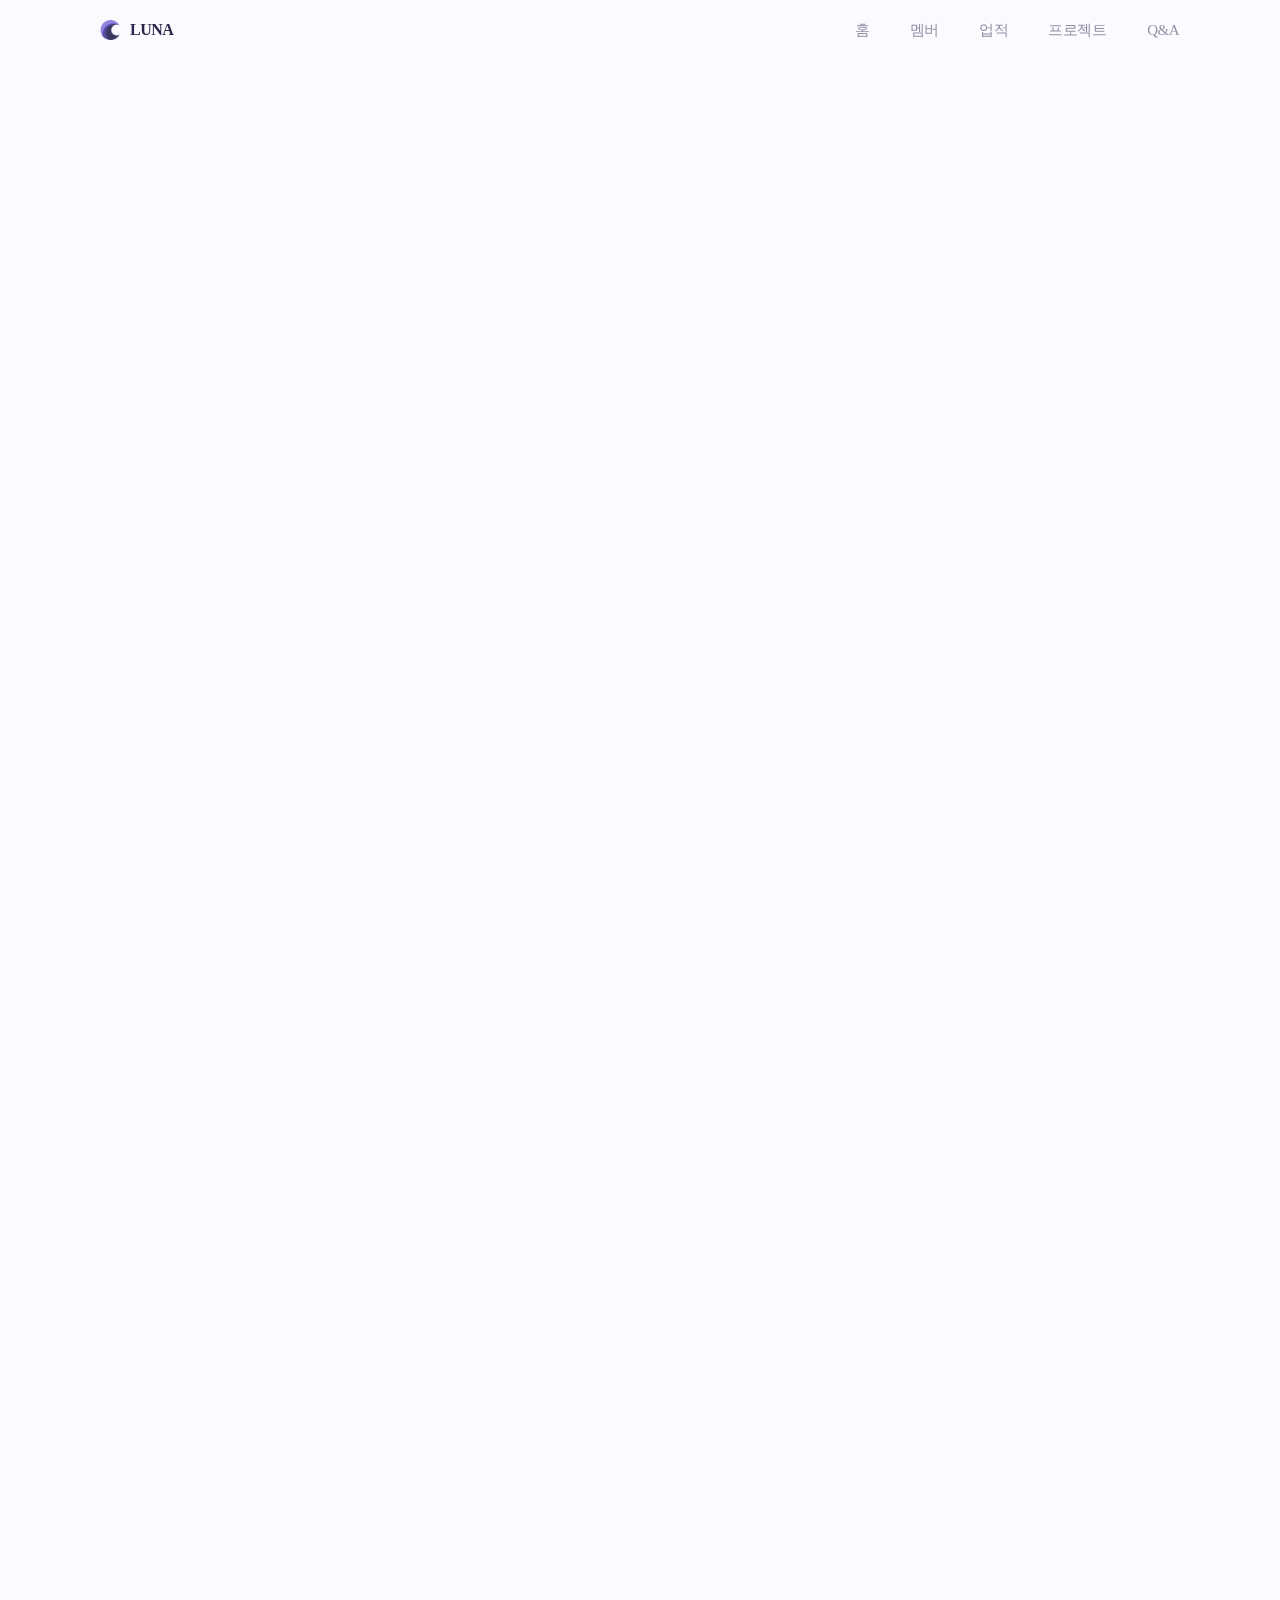
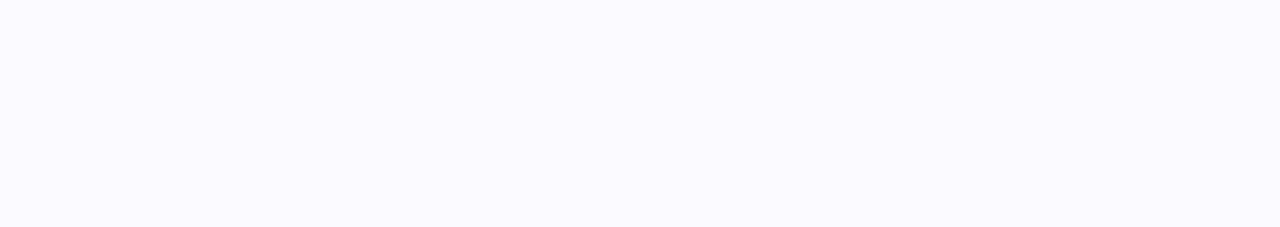
<file: index.html>
<!DOCTYPE html>
<html lang="ko">
  <head>
    <meta charset="UTF-8">
    <meta name="viewport" content="width=device-width, initial-scale=1, maximum-scale=1, user-scalable=no">

    <meta name="apple-mobile-web-app-capable" content="yes">
    <meta name="apple-mobile-web-app-status-bar-style" content="black-translucent">

    <meta name="author" content="루나">
    <link rel="apple-touch-icon" sizes="57x57" href="/logo/apple-icon-57x57.png">
    <link rel="apple-touch-icon" sizes="60x60" href="/logo/apple-icon-60x60.png">
    <link rel="apple-touch-icon" sizes="72x72" href="/logo/apple-icon-72x72.png">
    <link rel="apple-touch-icon" sizes="76x76" href="/logo/apple-icon-76x76.png">
    <link rel="apple-touch-icon" sizes="114x114" href="/logo/apple-icon-114x114.png">
    <link rel="apple-touch-icon" sizes="120x120" href="/logo/apple-icon-120x120.png">
    <link rel="apple-touch-icon" sizes="144x144" href="/logo/apple-icon-144x144.png">
    <link rel="apple-touch-icon" sizes="152x152" href="/logo/apple-icon-152x152.png">
    <link rel="apple-touch-icon" sizes="180x180" href="/logo/apple-icon-180x180.png">
    <link rel="icon" type="image/png" sizes="192x192"  href="/logo/android-icon-192x192.png">
    <link rel="icon" type="image/png" sizes="32x32" href="/logo/favicon-32x32.png">
    <link rel="icon" type="image/png" sizes="96x96" href="/logo/favicon-96x96.png">
    <link rel="icon" type="image/png" sizes="16x16" href="/logo/favicon-16x16.png">
    <link rel="manifest" href="/logo/manifest.json">
    <meta name="msapplication-TileColor" content="#524B9B">
    <meta name="msapplication-TileImage" content="/logo/ms-icon-144x144.png">
    <meta name="theme-color" content="#524B9B">

    <meta http-equiv="Title" content="달빛을 나누다, LUNA">
    <meta http-equiv="Subject" content="한국디지털미디어고등학교의 IT 소셜벤처 동아리">
    <meta http-equiv="Publisher" content="루나">

    <meta name="twitter:title" content="달빛을 나누다, LUNA">
    <meta name="twitter:description" content="한국디지털미디어고등학교의 IT 소셜벤처 동아리">
    <meta name="twitter:image" content="/logo/logo-512x512.png">
    <meta name="twitter:card" content="summary_large_image">

    <meta property="og:type" content="website">
    <meta property="og:title" content="달빛을 나누다, LUNA">
    <meta property="og:description" content="한국디지털미디어고등학교의 IT 소셜벤처 동아리">
    <meta property="og:image" content="/logo/logo-512x512.png">
    <meta property="og:url" content="https://luna.codes">

    <link rel="canonical" href="https://luna.codes">
    <link rel="shortcut icon" href="/favicon.ico">
    <title>달빛을 나누다, LUNA</title>
    <meta name="description" content="한국디지털미디어고등학교의 IT 소셜벤처 동아리">
    <meta name="keywords" content="루나,LUNA,디미고,DIMIGO,동아리,IT소셜벤처">

    <link rel="stylesheet" href="/css/style.css">

    <script src="https://npm.2w.vc/jquery@3.6.0/dist/jquery.min.js"></script>
    <script src="https://npm.2w.vc/scrollmagic@2.0.8/scrollmagic/minified/ScrollMagic.min.js"></script>
    <script src="https://npm.2w.vc/scrollmagic@2.0.8/scrollmagic/minified/plugins/debug.addIndicators.min.js"></script>
    <script src="https://npm.2w.vc/scrollmagic@2.0.8/scrollmagic/minified/plugins/animation.gsap.min.js"></script>
    <script src="https://npm.2w.vc/gsap@2.1.3/src/minified/TweenMax.min.js"></script>
    <script src="https://npm.2w.vc/gsap@2.1.3/src/minified/TimelineMax.min.js"></script>
  </head>
  <body>
    <div id="app" class="home">
      <div id="navbar">
  <div id="inner">
    <a id="item" href="/"><img src="/logo/favicon-96x96.png">LUNA</a>
    <div id="fill"></div>
    <a id="item" slug="home" href="/"><div id="active">홈</div><div id="deactive">홈</div></a>
    <a id="item" slug="member" href="/member"><div id="active">멤버</div><div id="deactive">멤버</div></a>
    <a id="item" slug="award" href="/award"><div id="active">업적</div><div id="deactive">업적</div></a>
    <a id="item" slug="project" href="/project"><div id="active">프로젝트</div><div id="deactive">프로젝트</div></a>
    <a id="item" slug="qna" href="/qna"><div id="active">Q&A</div><div id="deactive">Q&A</div></a>
  </div>
  <script>
    $('#navbar a[slug="home"]').addClass('active');
  </script>
</div>
      <div id="scroll">
        <div id="content">
          <div id="page" class="main" type="full">
  <div id="inner">
    <div id="text">
      <div id="slogan">달빛을 나누다,</div>
      <div id="title">LUNA</div>
      <div id="description"><span id="bold">LUNA</span>는 한국디지털미디어고등학교의 유일한 <span id="bold">IT 소셜벤처 동아리</span>로 다양한 사회적 문제들을 해결하고 <span id="bold">모두가 함께 살 수 있는 세상을 만들기 위해 노력하고 있습니다.</span></div>
    </div>
    <canvas id="luna3d"></canvas>
    <div id="detail" onclick="$('#scroll').animate({scrollTop: showHeight}, 1000);">
      <div id="icon"></div>
      <div id="text">스크롤하여 더 알아보기</div>
    </div>
  </div>
</div>
<div id="page" class="project" type="min">
  <div id="inner">
    <div id="text">루나의 크루원들은 지금까지 자발적으로</div>
    <div id="tags">
      <div id="line" class="vw" vw="100" idx="0"><div id="mix"></div></div>
      <div id="line" class="vw" vw="100" idx="1"><div id="mix"></div></div>
      <div id="line" class="vw" vw="100" idx="2"><div id="mix"></div></div>
    </div>
    <div id="mix">
      <div id="text"><span id="bold">57개의 프로젝트</span>를 진행하며<br>사회적인 가치를 창출해왔습니다.</div>
      <a id="more" href="/project">루나가 진행한 프로젝트 보러가기<div id="icon"></div></a>
    </div>
  </div>
</div>
<div id="page" class="award" type="min">
  <div id="inner">
    <div id="mix">
      <div id="text">
        <div id="title"><span id="bold">74개</span>의 대회,<br><span id="bold">6,455만원</span>의 상금 및 지원금</div>
        <div id="description">루나는 사회 문제 해결 의지와 능력을 인정받고자 하였고, 그 결과 지금까지 <span id="bold">74개의 대회에 출전</span></span>하여 <span id="bold">상금 및 지원금 총 6,455만원</span>을 받았습니다.</div>
        <a id="more" href="/award">루나의 업적 알아보기<div id="icon"></div></a>
      </div>
      <div id="image">
        <div id="main"></div>
        <div id="shadow"></div>
      </div>
    </div>
  </div>
</div>
<div id="page" class="future" type="min">
  <div id="inner">
    <div id="box">
      <div id="text">루나는 앞으로도 여러분들과 함께<br><span id="bold">IT기술을 바탕으로 평등한 세상을 만들자</span>는<br>목표를 향하여 무한히 달려나갈 것입니다</div>
      <div id="image" class="luna"><img src="/img/home/future/luna.png"></div>
      <div id="image" class="hand"><img src="/img/home/future/hand.png"></div>
      <div id="image" class="circle1"><img src="/img/home/future/circle1.png"></div>
      <div id="image" class="circle2"><img src="/img/home/future/circle2.png"></div>
      <div id="image" class="circle3"><img src="/img/home/future/circle3.png"></div>
    </div>
  </div>
</div>

<script async src="https://npm.2w.vc/es-module-shims@1.3.6/dist/es-module-shims.js"></script>
<script type="importmap">
  {
    "imports": {
      "@splinetool/loader": "https://npm.2w.vc/@splinetool/loader@0.9.214/build/SplineLoader.js",
      "three": "https://npm.2w.vc/three@0.142.0/build/three.module.js",
      "three/": "https://npm.2w.vc/three@0.142.0/"
    }
  }
</script>
<script type="module" src="/js/utils.home.js"></script>
          <div id="footer">
  <div id="inner">
    <div id="identify">
      <div id="logo"></div>
      <div id="text">
        <div id="slogan">달빛을 나누다,</div>
        <div id="title">LUNA</div>
      </div>
    </div>
    <div id="menu">
      <div id="sns">
        <a id="item" class="instagram" href="https://www.instagram.com/dimigo_luna/" target="_blank"></a>
        <a id="item" class="github" href="https://github.com/LUNA-coding" target="_blank"></a>
        <a id="item" class="youtube" href="https://www.youtube.com/channel/UCWfvTEUzP9b2pPTDBSi9IMg" target="_blank"></a>
        <a id="item" class="facebook" href="https://www.facebook.com/lunacoding/" target="_blank"></a>
      </div>
      <div id="cc">Copyright © 2023 LUNA All rights reserved.</div>
    </div>
  </div>
</div>
        </div>
      </div>
    </div>
    <script>
      const slug = "home";
      let showWidth = 0;
      let showHeight = 0;
      let checkScale = true;
      const getVW = (width) => showWidth * width / 100;
      const getVH = (height) => showHeight * height / 100;
      const setScaleWithWidth = (scaleWidth) => {
        const scale = $(window).width() / scaleWidth;
        setScale(scale);
      };
      const setScale = (scale) => {
        $('body').css('transform', `scale(${scale})`);
        $('body').css('width', `${1 / scale * 100}%`);
        $('body').css('height', `${1 / scale * 100}%`);
        checkScale = false;
        window.dispatchEvent(new Event('resize'));
      };
      const resize = () => {
        [showWidth, showHeight] = [$('body').width(), $('body').height()];
        $('#app').width(showWidth); $('#app').height(Math.ceil(showHeight));
        $('#content #page[type="full"]').height(showHeight - $('#navbar').height());
        $('#content #page[type="min"]').css('min-height', `${showHeight - $('#navbar').height()}px`);
        for(const vw of $('.vw')) {
          $(vw).width(getVW($(vw).attr('vw')));
        }

        if(checkScale) {
          if(showWidth <= 750) {
            setScaleWithWidth(750);
          } else {
            setScale(1);
          }
        } else {
          checkScale = true;
        }
      }; resize();
      $(window).resize(resize).trigger('resize');
      $(document).ready(() => {
        $('#scroll').addClass('loaded');
        if(["member", "project"].includes(slug)) {
          $('#navbar').addClass('glass');
          $('#scroll').scroll(() => {
            if($('#scroll').scrollTop()) {
              $('#navbar').removeClass('glass');
            } else {
              $('#navbar').addClass('glass');
            }
          });
        }
      });
    </script>
  </body>
</html>
</file>
<file: css/style.css>
@import url("//fonts.2w.vc/suit/static/font.css");
* {
  margin: 0;
  padding: 0;
  font-family: "SUIT", "sans-serif";
  letter-spacing: -0.03em;
  -webkit-tap-highlight-color: rgba(0, 0, 0, 0);
  -webkit-touch-callout: none !important;
  -webkit-touch-callout: none;
  -webkit-user-select: none;
  -webkit-user-drag: none;
  -ms-overflow-style: none;
  scrollbar-width: none;
  overscroll-behavior: none;
  -webkit-overflow-scrolling: touch;
}
*::-webkit-scrollbar {
  display: none;
}

div {
  position: relative;
  display: flex;
  flex-direction: column;
}

a {
  text-decoration: none;
  color: inherit;
}

html, body {
  transform-origin: left top;
  width: 100%;
  height: 100%;
  overflow: hidden;
  touch-action: none;
  cursor: default;
  font-weight: 400;
  text-align: justify;
  color: #2B274B;
  background: #FAFAFF;
}
html #app, body #app {
  position: relative;
  flex: 1;
  overflow: hidden;
}
html #app #navbar, body #app #navbar {
  position: absolute;
  z-index: 100;
  width: 100%;
  height: 60px;
  left: 0;
  top: 0;
  right: 0;
  background: rgba(250, 250, 255, 0.8);
  -webkit-backdrop-filter: saturate(180%) blur(20px);
  backdrop-filter: saturate(180%) blur(20px);
  transition: all 0.5s ease-in-out;
}
html #app #navbar img, body #app #navbar img {
  transition: all 0.5s ease-in-out;
}
html #app #navbar.glass, body #app #navbar.glass {
  background: rgba(250, 250, 255, 0) !important;
  -webkit-backdrop-filter: saturate(100%) blur(0px) !important;
  backdrop-filter: saturate(100%) blur(0px) !important;
  color: #FAFAFF !important;
}
html #app #navbar.glass img, body #app #navbar.glass img {
  filter: brightness(0) invert(1);
}
html #app #navbar #inner, body #app #navbar #inner {
  flex-direction: row;
  align-items: stretch;
}
html #app #navbar #inner #item, body #app #navbar #inner #item {
  display: flex;
  align-items: center;
  position: relative;
  font-size: 15px;
  white-space: nowrap;
  margin: 10px 0 10px 20px;
  padding: 0 10px;
  cursor: pointer;
}
html #app #navbar #inner #item:first-child, body #app #navbar #inner #item:first-child {
  display: flex;
  flex-direction: row;
  justify-content: center;
  align-items: center;
  font-size: 16px;
  font-weight: 800;
  margin-left: 0;
}
html #app #navbar #inner #item:first-child img, body #app #navbar #inner #item:first-child img {
  height: 20px;
  margin-right: 10px;
}
html #app #navbar #inner #item #active, body #app #navbar #inner #item #active {
  font-weight: 600;
  opacity: 0;
}
html #app #navbar #inner #item #deactive, body #app #navbar #inner #item #deactive {
  position: absolute;
  top: 50%;
  left: 50%;
  transform: translate(-50%, -50%);
  opacity: 0.5;
}
html #app #navbar #inner #item.active #active, body #app #navbar #inner #item.active #active {
  opacity: 1 !important;
}
html #app #navbar #inner #item.active #deactive, body #app #navbar #inner #item.active #deactive {
  opacity: 0 !important;
}
html #app #navbar #inner #fill, body #app #navbar #inner #fill {
  flex: 1;
}
html #app #footer, body #app #footer {
  background: #E2E0EC;
}
html #app #footer #inner, body #app #footer #inner {
  flex-direction: row;
  align-items: stretch;
  justify-content: space-between;
  margin: 54px auto;
  opacity: 0.4;
}
html #app #footer #inner #identify, body #app #footer #inner #identify {
  flex-direction: row;
  align-items: center;
}
html #app #footer #inner #identify #logo, body #app #footer #inner #identify #logo {
  width: 54px;
  height: 54px;
  background-image: url("/logo/favicon-96x96.png");
  background-position: 50% 50%;
  background-repeat: no-repeat;
  background-size: cover;
}
html #app #footer #inner #identify #text, body #app #footer #inner #identify #text {
  margin-left: 24px;
}
html #app #footer #inner #identify #text #slogan, body #app #footer #inner #identify #text #slogan {
  font-size: 14px;
}
html #app #footer #inner #identify #text #title, body #app #footer #inner #identify #text #title {
  font-size: 24px;
  font-weight: 600;
}
html #app #footer #inner #menu, body #app #footer #inner #menu {
  align-items: flex-end;
  justify-content: space-between;
}
html #app #footer #inner #menu #sns, body #app #footer #inner #menu #sns {
  flex-direction: row;
}
html #app #footer #inner #menu #sns #item, body #app #footer #inner #menu #sns #item {
  width: 24px;
  height: 24px;
  margin-left: 16px;
  background-position: 50% 50%;
  background-repeat: no-repeat;
  background-size: cover;
  cursor: pointer;
}
html #app #footer #inner #menu #sns #item.instagram, body #app #footer #inner #menu #sns #item.instagram {
  background-image: url("/icon/instagram.svg");
}
html #app #footer #inner #menu #sns #item.facebook, body #app #footer #inner #menu #sns #item.facebook {
  background-image: url("/icon/facebook.svg");
}
html #app #footer #inner #menu #sns #item.github, body #app #footer #inner #menu #sns #item.github {
  background-image: url("/icon/github.svg");
}
html #app #footer #inner #menu #sns #item.youtube, body #app #footer #inner #menu #sns #item.youtube {
  background-image: url("/icon/youtube.svg");
}
html #app #footer #inner #menu #cc, body #app #footer #inner #menu #cc {
  font-size: 12px;
  font-weight: 600;
}
html #app #scroll, body #app #scroll {
  flex: 1;
  overflow-y: scroll;
  overflow-x: hidden;
  touch-action: pan-y;
  opacity: 0;
  pointer-events: none;
  transition: opacity 0.5s ease-in-out;
}
html #app #scroll.loaded, body #app #scroll.loaded {
  opacity: 1;
  pointer-events: unset;
}
html #app #scroll #content, body #app #scroll #content {
  height: fit-content;
}
html #app #scroll #content #page, body #app #scroll #content #page {
  padding-top: 60px;
  overflow: hidden;
  scroll-snap-align: start;
}
html #app #scroll #content #page[type=full], body #app #scroll #content #page[type=full] {
  max-height: -webkit-fill-available;
}
html #app #scroll #content #page #inner, body #app #scroll #content #page #inner {
  justify-content: center;
}
html #app.home #content #page.main #inner > #text, body #app.home #content #page.main #inner > #text {
  z-index: 1;
  max-width: 50%;
}
html #app.home #content #page.main #inner > #text #slogan, body #app.home #content #page.main #inner > #text #slogan {
  font-size: 40px;
  font-weight: 500;
  color: #907FDF;
}
html #app.home #content #page.main #inner > #text #title, body #app.home #content #page.main #inner > #text #title {
  font-size: 96px;
  font-weight: 800;
  color: #524B9B;
  margin-top: 16px;
}
html #app.home #content #page.main #inner > #text #description, body #app.home #content #page.main #inner > #text #description {
  display: block;
  font-size: 20px;
  line-height: 180%;
  margin-top: 28px;
  opacity: 0.8;
}
html #app.home #content #page.main #inner > #text #description #bold, body #app.home #content #page.main #inner > #text #description #bold {
  font-weight: 700;
}
html #app.home #content #page.main #inner > #luna3d, body #app.home #content #page.main #inner > #luna3d {
  position: absolute;
  z-index: 0;
  width: 600px;
  height: 600px;
  top: 50%;
  right: 5px;
  transform: translateY(-50%);
  pointer-events: none;
}
html #app.home #content #page.main #inner > #detail, body #app.home #content #page.main #inner > #detail {
  align-items: center;
  position: absolute;
  z-index: 10;
  left: 50%;
  bottom: 50px;
  transform: translateX(-50%);
  cursor: pointer;
}
html #app.home #content #page.main #inner > #detail #icon, body #app.home #content #page.main #inner > #detail #icon {
  width: 36px;
  height: 36px;
  margin-bottom: 8px;
  rotate: 90deg;
  background-image: url("/icon/arrow_forward_ios_dark.svg");
  background-position: 50% 50%;
  background-repeat: no-repeat;
  background-size: contain;
}
html #app.home #content #page.main #inner > #detail #text, body #app.home #content #page.main #inner > #detail #text {
  font-size: 14px;
  font-weight: 600;
  color: #3A3A60;
  opacity: 0.8;
}
html #app.home #content #page.project #inner #text, body #app.home #content #page.project #inner #text {
  display: block;
  font-size: 32px;
  font-weight: 500;
  line-height: 180%;
}
html #app.home #content #page.project #inner #text #bold, body #app.home #content #page.project #inner #text #bold {
  font-weight: 700;
  color: #524B9B;
}
html #app.home #content #page.project #inner #mix, body #app.home #content #page.project #inner #mix {
  align-items: flex-end;
  text-align: right;
}
html #app.home #content #page.project #inner #mix #more, body #app.home #content #page.project #inner #mix #more {
  margin-top: 16px;
}
html #app.home #content #page.project #inner #tags, body #app.home #content #page.project #inner #tags {
  margin: 80px 0;
}
html #app.home #content #page.project #inner #tags #line, body #app.home #content #page.project #inner #tags #line {
  align-items: flex-start;
  margin: 6px 0;
}
html #app.home #content #page.project #inner #tags #line:nth-child(2), body #app.home #content #page.project #inner #tags #line:nth-child(2) {
  align-items: flex-end !important;
}
html #app.home #content #page.project #inner #tags #line #mix, body #app.home #content #page.project #inner #tags #line #mix {
  flex-direction: row;
  margin: 0 6px;
}
html #app.home #content #page.project #inner #tags #line #mix #tag, body #app.home #content #page.project #inner #tags #line #mix #tag {
  font-size: 16px;
  font-weight: 600;
  white-space: nowrap;
  color: #FAFAFF;
  padding: 16px 60px;
  border-radius: 10vmin;
  margin: 0 6px;
}
html #app.home #content #page.project #inner #tags #line #mix #tag[style="1"], body #app.home #content #page.project #inner #tags #line #mix #tag[style="1"] {
  background: #2B274B;
}
html #app.home #content #page.project #inner #tags #line #mix #tag[style="2"], body #app.home #content #page.project #inner #tags #line #mix #tag[style="2"] {
  background: #524B9B;
}
html #app.home #content #page.project #inner #tags #line #mix #tag[style="3"], body #app.home #content #page.project #inner #tags #line #mix #tag[style="3"] {
  background: #907FDF;
}
html #app.home #content #page.award #inner #mix, body #app.home #content #page.award #inner #mix {
  flex-direction: row;
  align-items: flex-end;
}
html #app.home #content #page.award #inner #mix #image, body #app.home #content #page.award #inner #mix #image {
  position: relative;
  flex: 1;
  height: 380px;
}
html #app.home #content #page.award #inner #mix #image > *, body #app.home #content #page.award #inner #mix #image > * {
  position: absolute;
}
html #app.home #content #page.award #inner #mix #image #main, body #app.home #content #page.award #inner #mix #image #main {
  right: 0;
  bottom: 0;
  z-index: 1;
  width: calc(100% - 50px);
  height: calc(100% - 50px);
  border-radius: 30px;
  background-image: url("/img/home/award.webp");
  background-position: 45% 50%;
  background-repeat: no-repeat;
  background-size: 170%;
}
html #app.home #content #page.award #inner #mix #image #shadow, body #app.home #content #page.award #inner #mix #image #shadow {
  left: 0;
  top: 0;
  background: #FBF9FD;
  width: calc(100% - 150px);
  height: calc(100% - 150px);
}
html #app.home #content #page.award #inner #mix #text, body #app.home #content #page.award #inner #mix #text {
  margin-bottom: 20px;
  width: 50%;
}
html #app.home #content #page.award #inner #mix #text #title, body #app.home #content #page.award #inner #mix #text #title {
  display: block;
  font-size: 32px;
  font-weight: 600;
  line-height: 180%;
  line-height: 48px;
}
html #app.home #content #page.award #inner #mix #text #title #bold, body #app.home #content #page.award #inner #mix #text #title #bold {
  font-weight: 700;
  color: #524B9B;
}
html #app.home #content #page.award #inner #mix #text #description, body #app.home #content #page.award #inner #mix #text #description {
  display: block;
  font-size: 20px;
  font-weight: 500;
  line-height: 180%;
  margin-top: 14px;
}
html #app.home #content #page.award #inner #mix #text #description #bold, body #app.home #content #page.award #inner #mix #text #description #bold {
  font-weight: 700;
}
html #app.home #content #page.award #inner #mix #text #more, body #app.home #content #page.award #inner #mix #text #more {
  margin-top: 16px;
}
html #app.home #content #page.future #inner, body #app.home #content #page.future #inner {
  align-items: center;
}
html #app.home #content #page.future #inner #box #text, body #app.home #content #page.future #inner #box #text {
  display: block;
  z-index: 5;
  font-size: 28px;
  font-weight: 500;
  line-height: 40px;
  text-align: center;
  background: rgba(200, 200, 200, 0.1);
  border: 2px solid rgba(255, 255, 255, 0.4);
  -webkit-backdrop-filter: blur(10px);
  backdrop-filter: blur(10px);
  padding: 100px 80px;
  border-radius: 50px;
}
html #app.home #content #page.future #inner #box #text #bold, body #app.home #content #page.future #inner #box #text #bold {
  font-weight: 700;
}
html #app.home #content #page.future #inner #box #image, body #app.home #content #page.future #inner #box #image {
  position: absolute;
  width: 100%;
  height: 100%;
  transform: translate(0, -10px);
}
@keyframes bounce {
  0% {
    transform: translate(0, -10px);
  }
  50% {
    transform: translate(0, 20px);
  }
  100% {
    transform: translate(0, -10px);
  }
}
html #app.home #content #page.future #inner #box #image.luna, body #app.home #content #page.future #inner #box #image.luna {
  z-index: 4;
  animation: bounce 4s infinite;
  animation-delay: 0.4s;
}
html #app.home #content #page.future #inner #box #image.luna img, body #app.home #content #page.future #inner #box #image.luna img {
  width: 160px;
  transform: translate(-50px, -100px);
}
html #app.home #content #page.future #inner #box #image.hand, body #app.home #content #page.future #inner #box #image.hand {
  z-index: 4;
  align-items: flex-end;
  justify-content: flex-end;
  animation: bounce 4s infinite;
}
html #app.home #content #page.future #inner #box #image.hand img, body #app.home #content #page.future #inner #box #image.hand img {
  width: 430px;
  transform: translate(240px, 240px);
}
html #app.home #content #page.future #inner #box #image.circle1, body #app.home #content #page.future #inner #box #image.circle1 {
  z-index: 6;
  justify-content: flex-end;
  animation: bounce 4s infinite;
  animation-delay: 0.2s;
}
html #app.home #content #page.future #inner #box #image.circle1 img, body #app.home #content #page.future #inner #box #image.circle1 img {
  width: 70px;
  transform: translate(90px, -40px);
}
html #app.home #content #page.future #inner #box #image.circle2, body #app.home #content #page.future #inner #box #image.circle2 {
  z-index: 6;
  justify-content: flex-end;
  animation: bounce 4s infinite;
  animation-delay: 0.1s;
}
html #app.home #content #page.future #inner #box #image.circle2 img, body #app.home #content #page.future #inner #box #image.circle2 img {
  width: 180px;
  transform: translate(-80px, 70px);
}
html #app.home #content #page.future #inner #box #image.circle3, body #app.home #content #page.future #inner #box #image.circle3 {
  z-index: 4;
  align-items: flex-end;
  animation: bounce 4s infinite;
  animation-delay: 0.3s;
}
html #app.home #content #page.future #inner #box #image.circle3 img, body #app.home #content #page.future #inner #box #image.circle3 img {
  width: 280px;
  transform: translate(120px, -70px);
}
html #app.home #content #more, body #app.home #content #more {
  display: flex;
  flex-direction: row;
  align-items: center;
  font-size: 14px;
  font-weight: 600;
  cursor: pointer;
  opacity: 0.5;
}
html #app.home #content #more #icon, body #app.home #content #more #icon {
  width: 16px;
  height: 16px;
  margin-left: 8px;
  background-image: url("/icon/arrow_forward_ios.svg");
  background-position: 50% 50%;
  background-repeat: no-repeat;
  background-size: contain;
}
html #app.member #content #page.main, body #app.member #content #page.main {
  background-image: url("/img/member/main/background.png");
  background-position: 50% 50%;
  background-repeat: no-repeat;
  background-size: cover;
}
html #app.member #content #page.main::after, body #app.member #content #page.main::after {
  content: "";
  position: absolute;
  z-index: 0;
  left: 0;
  top: 0;
  width: 100%;
  height: 100%;
  background: rgba(0, 0, 0, 0.5);
}
html #app.member #content #page.main #inner, body #app.member #content #page.main #inner {
  z-index: 1;
  color: #FAFAFF;
  text-align: center;
}
html #app.member #content #page.main #inner #title, body #app.member #content #page.main #inner #title {
  font-size: 64px;
  font-weight: 700;
}
html #app.member #content #page.main #inner #description, body #app.member #content #page.main #inner #description {
  display: block;
  font-size: 20px;
  line-height: 180%;
  margin-top: 28px;
  opacity: 0.8;
}
html #app.member #content #page.main #inner #description #bold, body #app.member #content #page.main #inner #description #bold {
  font-weight: 600;
}
html #app.member #content #page.main #inner > #detail, body #app.member #content #page.main #inner > #detail {
  align-items: center;
  position: absolute;
  z-index: 10;
  left: 50%;
  bottom: 50px;
  transform: translateX(-50%);
  cursor: pointer;
}
html #app.member #content #page.main #inner > #detail #icon, body #app.member #content #page.main #inner > #detail #icon {
  width: 36px;
  height: 36px;
  margin-bottom: 8px;
  background-image: url("/icon/arrow_forward_ios_white.svg");
  background-position: 50% 50%;
  background-repeat: no-repeat;
  background-size: contain;
}
html #app.member #content #page.main #inner > #detail #text, body #app.member #content #page.main #inner > #detail #text {
  font-size: 14px;
  font-weight: 600;
  color: #FAFAFF;
  opacity: 0.8;
}
html #app.member #content #page.member #inner, body #app.member #content #page.member #inner {
  align-items: center;
  justify-content: flex-start !important;
}
html #app.member #content #page.member #inner #title, body #app.member #content #page.member #inner #title {
  font-size: 48px;
  font-weight: 700;
  margin-top: 100px;
}
html #app.member #content #page.member #inner #category, body #app.member #content #page.member #inner #category {
  margin-top: 28px;
  overflow-x: scroll;
  max-width: fit-content;
}
html #app.member #content #page.member #inner #category #mix, body #app.member #content #page.member #inner #category #mix {
  flex-direction: row;
}
html #app.member #content #page.member #inner #category #mix::before, html #app.member #content #page.member #inner #category #mix::after, body #app.member #content #page.member #inner #category #mix::before, body #app.member #content #page.member #inner #category #mix::after {
  content: "";
  min-width: 30px;
}
html #app.member #content #page.member #inner #category #mix #item, body #app.member #content #page.member #inner #category #mix #item {
  font-size: 14px;
  font-weight: 500;
  white-space: nowrap;
  color: rgba(58, 58, 96, 0.5);
  border: solid 1px rgba(58, 58, 96, 0.1);
  border-radius: 10vmin;
  padding: 10px 22px;
  margin-right: 16px;
  cursor: pointer;
}
html #app.member #content #page.member #inner #category #mix #item:last-child, body #app.member #content #page.member #inner #category #mix #item:last-child {
  margin-right: 0;
}
html #app.member #content #page.member #inner #category #mix #item.active, body #app.member #content #page.member #inner #category #mix #item.active {
  background: #524B9B;
  color: #FAFAFF;
  border: solid 1px #524B9B;
}
html #app.member #content #page.member #inner #member, body #app.member #content #page.member #inner #member {
  flex-direction: row;
  flex-wrap: wrap;
  margin-bottom: 100px;
}
html #app.member #content #page.member #inner #member #item, body #app.member #content #page.member #inner #member #item {
  align-items: center;
  margin-top: 100px;
  width: 222px;
}
html #app.member #content #page.member #inner #member #item #position, body #app.member #content #page.member #inner #member #item #position {
  font-size: 16px;
  font-weight: 500;
  opacity: 0.5;
}
html #app.member #content #page.member #inner #member #item #image, body #app.member #content #page.member #inner #member #item #image {
  width: 140px;
  height: 140px;
  margin-top: 20px;
  border-radius: 50%;
  background-image: url("/img/member/profile/default.svg");
  background-position: 50% 50%;
  background-repeat: no-repeat;
  background-size: cover;
}
html #app.member #content #page.member #inner #member #item #name, body #app.member #content #page.member #inner #member #item #name {
  font-size: 24px;
  font-weight: 600;
  margin-top: 20px;
}
html #app.member #content #page.member #inner #member #item #class, body #app.member #content #page.member #inner #member #item #class {
  font-size: 16px;
  font-weight: 500;
  margin-top: 6px;
  opacity: 0.5;
}
html #app.member #content #page.member #inner #member #item #description, body #app.member #content #page.member #inner #member #item #description {
  display: block;
  width: -webkit-fill-available;
  min-width: -webkit-fill-available;
  font-size: 16px;
  line-height: 180%;
  text-align: center;
  white-space: nowrap;
  text-overflow: ellipsis;
  overflow: hidden;
  margin-top: 20px;
  padding: 16px;
  color: rgba(58, 58, 96, 0.5);
  border: solid 1px rgba(58, 58, 96, 0.1);
  border-radius: 10vmin;
  transition: all 0.1s;
  /*&:hover {
    width: unset;
  }*/
}
html #app.award #content #page.main #inner, body #app.award #content #page.main #inner {
  align-items: flex-end;
}
html #app.award #content #page.main #inner > #text, body #app.award #content #page.main #inner > #text {
  z-index: 1;
  max-width: 60%;
  text-align: right;
}
html #app.award #content #page.main #inner > #text #slogan, body #app.award #content #page.main #inner > #text #slogan {
  font-size: 36px;
  font-weight: 500;
  color: #907FDF;
}
html #app.award #content #page.main #inner > #text #title, body #app.award #content #page.main #inner > #text #title {
  font-size: 84px;
  font-weight: 800;
  color: #524B9B;
  margin-top: 16px;
}
html #app.award #content #page.main #inner > #text #description, body #app.award #content #page.main #inner > #text #description {
  display: block;
  font-size: 20px;
  line-height: 180%;
  margin-top: 28px;
  opacity: 0.8;
}
html #app.award #content #page.main #inner > #text #description #bold, body #app.award #content #page.main #inner > #text #description #bold {
  font-weight: 700;
}
html #app.award #content #page.main #inner #logo, body #app.award #content #page.main #inner #logo {
  position: absolute;
  z-index: 0;
  width: 460px;
  height: 460px;
  top: 50%;
  left: 20px;
  transform: translateY(-50%);
  pointer-events: none;
  background-image: url("/img/award/main.webp");
  background-position: 50% 50%;
  background-repeat: no-repeat;
  background-size: contain;
}
html #app.award #content #page.main #inner > #detail, body #app.award #content #page.main #inner > #detail {
  align-items: center;
  position: absolute;
  z-index: 10;
  left: 50%;
  bottom: 50px;
  transform: translateX(-50%);
  cursor: pointer;
}
html #app.award #content #page.main #inner > #detail #icon, body #app.award #content #page.main #inner > #detail #icon {
  width: 36px;
  height: 36px;
  margin-bottom: 8px;
  rotate: 90deg;
  background-image: url("/icon/arrow_forward_ios_dark.svg");
  background-position: 50% 50%;
  background-repeat: no-repeat;
  background-size: contain;
}
html #app.award #content #page.main #inner > #detail #text, body #app.award #content #page.main #inner > #detail #text {
  font-size: 14px;
  font-weight: 600;
  color: #3A3A60;
  opacity: 0.8;
}
html #app.award #content #page.award #inner, body #app.award #content #page.award #inner {
  align-items: flex-start;
  justify-content: flex-start !important;
}
html #app.award #content #page.award #inner #title, body #app.award #content #page.award #inner #title {
  display: block;
  font-size: 48px;
  font-weight: 700;
  margin-top: 100px;
}
html #app.award #content #page.award #inner #title #number, body #app.award #content #page.award #inner #title #number {
  color: #907FDF;
}
html #app.award #content #page.award #inner #category, body #app.award #content #page.award #inner #category {
  margin-top: 28px;
  overflow-x: scroll;
  max-width: fit-content;
  transform: translateX(-30px);
}
html #app.award #content #page.award #inner #category #mix, body #app.award #content #page.award #inner #category #mix {
  flex-direction: row;
}
html #app.award #content #page.award #inner #category #mix::before, html #app.award #content #page.award #inner #category #mix::after, body #app.award #content #page.award #inner #category #mix::before, body #app.award #content #page.award #inner #category #mix::after {
  content: "";
  min-width: 30px;
}
html #app.award #content #page.award #inner #category #mix #item, body #app.award #content #page.award #inner #category #mix #item {
  font-size: 14px;
  font-weight: 500;
  white-space: nowrap;
  color: rgba(58, 58, 96, 0.5);
  border: solid 1px rgba(58, 58, 96, 0.1);
  border-radius: 10vmin;
  padding: 10px 22px;
  margin-right: 16px;
  cursor: pointer;
}
html #app.award #content #page.award #inner #category #mix #item:last-child, body #app.award #content #page.award #inner #category #mix #item:last-child {
  margin-right: 0;
}
html #app.award #content #page.award #inner #category #mix #item.active, body #app.award #content #page.award #inner #category #mix #item.active {
  background: #524B9B;
  color: #FAFAFF;
  border: solid 1px #524B9B;
}
html #app.award #content #page.award #inner #award, body #app.award #content #page.award #inner #award {
  flex-direction: row;
  flex-wrap: wrap;
  margin-top: 100px;
  margin-right: -32px;
  margin-bottom: 72px;
}
html #app.award #content #page.award #inner #award #item, body #app.award #content #page.award #inner #award #item {
  color: #3A3A60;
  flex: 1;
  overflow: hidden;
  border: solid 2px rgba(58, 58, 96, 0.1);
  border-radius: 20px;
  min-width: 250px;
  margin-right: 32px;
  margin-bottom: 28px;
}
html #app.award #content #page.award #inner #award #item:first-child, body #app.award #content #page.award #inner #award #item:first-child {
  max-width: unset !important;
}
html #app.award #content #page.award #inner #award #item #image, body #app.award #content #page.award #inner #award #item #image {
  width: 100%;
  height: 160px;
  background: #907FDF;
  background-position: 50% 50%;
  background-repeat: no-repeat;
  background-size: cover;
}
html #app.award #content #page.award #inner #award #item #text, body #app.award #content #page.award #inner #award #item #text {
  padding: 0 20px 18px 20px;
}
html #app.award #content #page.award #inner #award #item #text > *, body #app.award #content #page.award #inner #award #item #text > * {
  display: block;
  overflow: hidden;
  text-overflow: ellipsis;
  white-space: nowrap;
}
html #app.award #content #page.award #inner #award #item #text #name, body #app.award #content #page.award #inner #award #item #text #name {
  font-size: 14px;
  font-weight: 600;
  margin-top: 14px;
}
html #app.award #content #page.award #inner #award #item #text #prize, body #app.award #content #page.award #inner #award #item #text #prize {
  font-size: 24px;
  font-weight: 700;
  margin-top: 6px;
  color: #907FDF;
}
html #app.award #content #page.award #inner #award #item #text #team, body #app.award #content #page.award #inner #award #item #text #team {
  font-size: 12px;
  font-weight: 500;
  opacity: 0.5;
  margin-top: 20px;
}
html #app.award #content #page.award #inner #award #item #text #date, body #app.award #content #page.award #inner #award #item #text #date {
  font-size: 12px;
  font-weight: 500;
  opacity: 0.5;
  margin-top: 6px;
}
html #app.project #content #page.main, body #app.project #content #page.main {
  background-image: url("/img/project/main/background.png");
  background-position: 50% 50%;
  background-repeat: no-repeat;
  background-size: cover;
}
html #app.project #content #page.main::after, body #app.project #content #page.main::after {
  content: "";
  position: absolute;
  z-index: 0;
  left: 0;
  top: 0;
  width: 100%;
  height: 100%;
  background: rgba(0, 0, 0, 0.5);
}
html #app.project #content #page.main #inner, body #app.project #content #page.main #inner {
  z-index: 1;
  color: #FAFAFF;
  text-align: center;
}
html #app.project #content #page.main #inner #title, body #app.project #content #page.main #inner #title {
  font-size: 64px;
  font-weight: 700;
  flex-direction: row;
  justify-content: center;
}
html #app.project #content #page.main #inner #description, body #app.project #content #page.main #inner #description {
  display: block;
  font-size: 20px;
  line-height: 180%;
  margin-top: 28px;
  opacity: 0.8;
}
html #app.project #content #page.main #inner #description #bold, body #app.project #content #page.main #inner #description #bold {
  font-weight: 600;
}
html #app.project #content #page.main #inner > #detail, body #app.project #content #page.main #inner > #detail {
  align-items: center;
  position: absolute;
  z-index: 10;
  left: 50%;
  bottom: 50px;
  transform: translateX(-50%);
  cursor: pointer;
}
html #app.project #content #page.main #inner > #detail #icon, body #app.project #content #page.main #inner > #detail #icon {
  width: 36px;
  height: 36px;
  margin-bottom: 8px;
  background-image: url("/icon/arrow_forward_ios_white.svg");
  background-position: 50% 50%;
  background-repeat: no-repeat;
  background-size: contain;
}
html #app.project #content #page.main #inner > #detail #text, body #app.project #content #page.main #inner > #detail #text {
  font-size: 14px;
  font-weight: 600;
  color: #FAFAFF;
  opacity: 0.8;
}
html #app.project #content #page.project #inner, body #app.project #content #page.project #inner {
  align-items: flex-start;
  justify-content: flex-start !important;
}
html #app.project #content #page.project #inner #title, body #app.project #content #page.project #inner #title {
  display: block;
  font-size: 48px;
  font-weight: 700;
  margin-top: 100px;
}
html #app.project #content #page.project #inner #title #number, body #app.project #content #page.project #inner #title #number {
  color: #907FDF;
}
html #app.project #content #page.project #inner #category, body #app.project #content #page.project #inner #category {
  margin-top: 28px;
  overflow-x: scroll;
  max-width: fit-content;
  transform: translateX(-30px);
}
html #app.project #content #page.project #inner #category #mix, body #app.project #content #page.project #inner #category #mix {
  flex-direction: row;
}
html #app.project #content #page.project #inner #category #mix::before, html #app.project #content #page.project #inner #category #mix::after, body #app.project #content #page.project #inner #category #mix::before, body #app.project #content #page.project #inner #category #mix::after {
  content: "";
  min-width: 30px;
}
html #app.project #content #page.project #inner #category #mix #item, body #app.project #content #page.project #inner #category #mix #item {
  font-size: 14px;
  font-weight: 500;
  white-space: nowrap;
  color: rgba(58, 58, 96, 0.5);
  border: solid 1px rgba(58, 58, 96, 0.1);
  border-radius: 10vmin;
  padding: 10px 22px;
  margin-right: 16px;
  cursor: pointer;
}
html #app.project #content #page.project #inner #category #mix #item:last-child, body #app.project #content #page.project #inner #category #mix #item:last-child {
  margin-right: 0;
}
html #app.project #content #page.project #inner #category #mix #item.active, body #app.project #content #page.project #inner #category #mix #item.active {
  background: #524B9B;
  color: #FAFAFF;
  border: solid 1px #524B9B;
}
html #app.project #content #page.project #inner #project, body #app.project #content #page.project #inner #project {
  flex-direction: row;
  flex-wrap: wrap;
  margin-top: 100px;
  margin-right: -32px;
  margin-bottom: 72px;
}
html #app.project #content #page.project #inner #project #item, body #app.project #content #page.project #inner #project #item {
  color: #3A3A60;
  flex: 1;
  flex-direction: row;
  overflow: hidden;
  border: solid 2px rgba(58, 58, 96, 0.1);
  border-radius: 20px;
  min-width: 400px;
  margin-right: 32px;
  margin-bottom: 28px;
  padding: 26px;
}
html #app.project #content #page.project #inner #project #item:first-child, body #app.project #content #page.project #inner #project #item:first-child {
  max-width: unset !important;
}
html #app.project #content #page.project #inner #project #item #image, body #app.project #content #page.project #inner #project #item #image {
  min-width: 140px;
  height: 140px;
  background-position: 50% 50%;
  background-repeat: no-repeat;
  background-size: contain;
}
html #app.project #content #page.project #inner #project #item #text, body #app.project #content #page.project #inner #project #item #text {
  flex: 1;
  margin-left: 27px;
}
html #app.project #content #page.project #inner #project #item #text #name, body #app.project #content #page.project #inner #project #item #text #name {
  font-size: 24px;
  font-weight: 700;
}
html #app.project #content #page.project #inner #project #item #text #description, body #app.project #content #page.project #inner #project #item #text #description {
  font-size: 16px;
  font-weight: 500;
  margin-top: 6px;
  opacity: 0.8;
}
html #app.project #content #page.project #inner #project #item #text #prize, body #app.project #content #page.project #inner #project #item #text #prize {
  font-size: 24px;
  font-weight: 700;
  margin-top: 6px;
  color: #907FDF;
}
html #app.qna #content #page.main #inner, body #app.qna #content #page.main #inner {
  padding: 240px 0 200px 0;
}
html #app.qna #content #page.main #inner #text, body #app.qna #content #page.main #inner #text {
  z-index: 1;
  max-width: 40%;
}
html #app.qna #content #page.main #inner #text #title, body #app.qna #content #page.main #inner #text #title {
  font-size: 36px;
  font-weight: 600;
}
html #app.qna #content #page.main #inner #text #description, body #app.qna #content #page.main #inner #text #description {
  display: block;
  font-size: 20px;
  line-height: 180%;
  margin-top: 16px;
}
html #app.qna #content #page.main #inner #text #description #bold, body #app.qna #content #page.main #inner #text #description #bold {
  font-weight: 700;
}
html #app.qna #content #page.main #inner iframe, body #app.qna #content #page.main #inner iframe {
  position: absolute;
  z-index: 0;
  width: 586px;
  height: 330px;
  top: 50%;
  right: 5px;
  transform: translateY(-50%);
}
html #app.qna #content #page.qna #inner, body #app.qna #content #page.qna #inner {
  justify-content: flex-start !important;
  padding-bottom: 100px;
}
html #app.qna #content #page.qna #inner #item, body #app.qna #content #page.qna #inner #item {
  color: #3A3A60;
  border: solid 2px rgba(58, 58, 96, 0.1);
  border-radius: 20px;
  margin-top: 28px;
}
html #app.qna #content #page.qna #inner #item #q, html #app.qna #content #page.qna #inner #item #a, body #app.qna #content #page.qna #inner #item #q, body #app.qna #content #page.qna #inner #item #a {
  padding: 28px 36px;
}
html #app.qna #content #page.qna #inner #item #q #mix, html #app.qna #content #page.qna #inner #item #a #mix, body #app.qna #content #page.qna #inner #item #q #mix, body #app.qna #content #page.qna #inner #item #a #mix {
  flex-direction: row;
}
html #app.qna #content #page.qna #inner #item #q #mix #type, html #app.qna #content #page.qna #inner #item #a #mix #type, body #app.qna #content #page.qna #inner #item #q #mix #type, body #app.qna #content #page.qna #inner #item #a #mix #type {
  font-size: 20px;
  font-weight: 700;
  margin-right: 16px;
}
html #app.qna #content #page.qna #inner #item #q #mix #text, html #app.qna #content #page.qna #inner #item #a #mix #text, body #app.qna #content #page.qna #inner #item #q #mix #text, body #app.qna #content #page.qna #inner #item #a #mix #text {
  font-size: 20px;
  font-weight: 500;
}
html #app.qna #content #page.qna #inner #item #q, body #app.qna #content #page.qna #inner #item #q {
  cursor: pointer;
}
html #app.qna #content #page.qna #inner #item #q #mix #text, body #app.qna #content #page.qna #inner #item #q #mix #text {
  opacity: 0.6;
}
html #app.qna #content #page.qna #inner #item #a, body #app.qna #content #page.qna #inner #item #a {
  height: 0;
  padding: 0;
  overflow: hidden;
}
html #app.qna #content #page.qna #inner #item #a #mix > *, body #app.qna #content #page.qna #inner #item #a #mix > * {
  line-height: 200%;
}
html #app.qna #content #page.qna #inner #item #a #mix #text, body #app.qna #content #page.qna #inner #item #a #mix #text {
  opacity: 0.9;
}
html #app.qna #content #page.qna #inner #item.active, body #app.qna #content #page.qna #inner #item.active {
  background: rgba(144, 127, 223, 0.1);
}
html #app.qna #content #page.qna #inner #item.active #q #mix #text, body #app.qna #content #page.qna #inner #item.active #q #mix #text {
  opacity: 1;
  font-weight: 600;
}
html #app.qna #content #page.qna #inner #item.active #a, body #app.qna #content #page.qna #inner #item.active #a {
  height: unset;
  margin: 0 36px 28px 36px;
  padding-top: 28px;
  border-top: solid 1px rgba(58, 58, 96, 0.1);
}
html #inner, body #inner {
  width: calc(100% - 60px);
  flex: 1;
  max-width: 1100px;
  margin: 0 auto;
  padding: 0 30px;
}

/*# sourceMappingURL=style.css.map */
</file>
